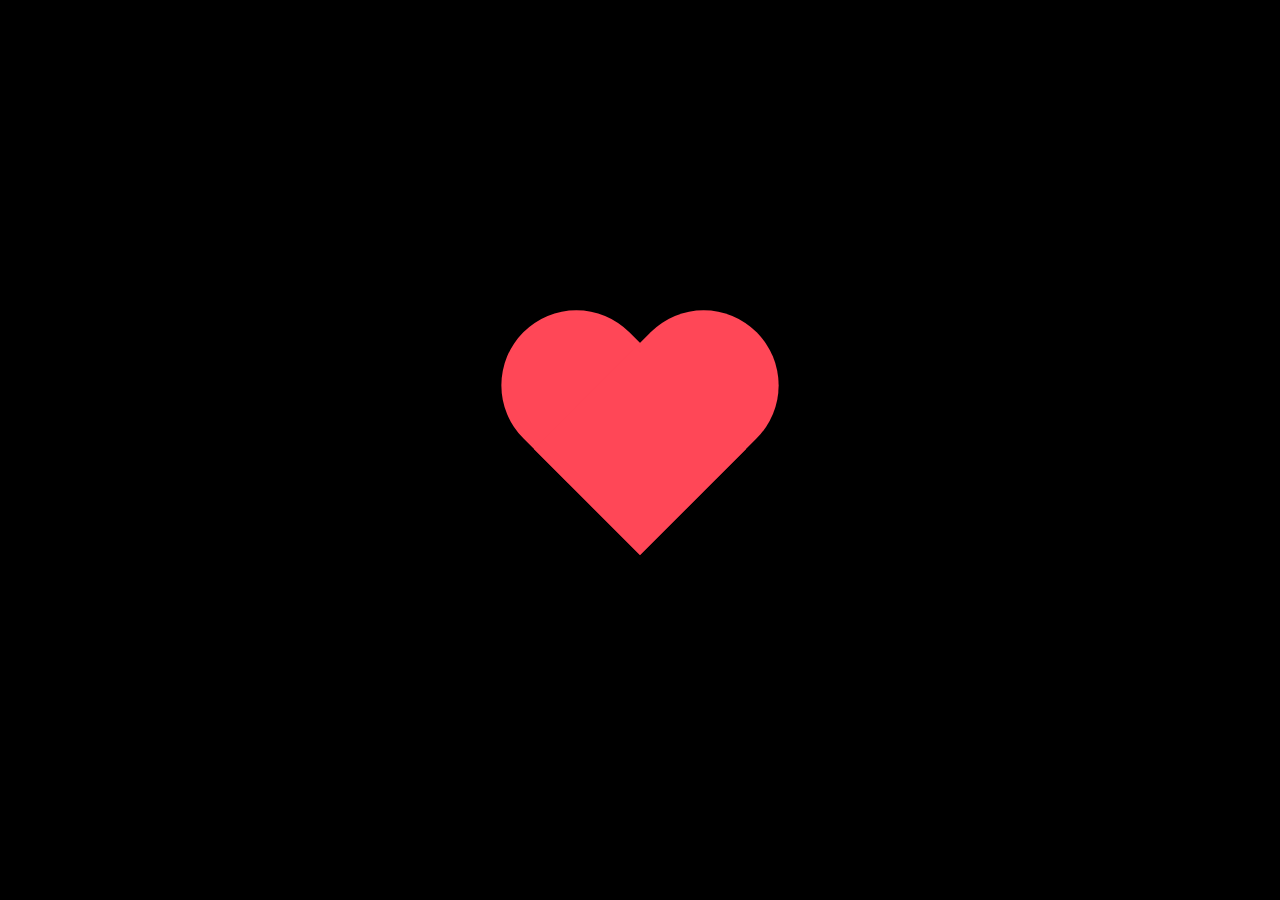
<file: index.html>
<!DOCTYPE html>
<html lang="en">
<head>
  <link rel="stylesheet" href="h.css">
  <meta charset="UTF-8">
  <meta name="viewport" content="width=device-width, initial-scale=1.0">
  <title>A heart for Anastasia</title>
</head>
<body>

  <div class="container">
    <div class="heart"></div>
    <div class="love-text">Nastya, I still love you</div>
  </div>

  <script src="h.js"></script>
</body>
</html>
</file>
<file: h.css>
.container {
  display: flex;
  justify-content: center; 
  align-items: center;     
  height: 100vh;          
  width: 100vw;           
}


.heart {
  position: absolute;
  width: 300px;
  height: 270px;
  animation: heartbeat 1.5s infinite;
}

.heart:before,
.heart:after {
  content: "";
  position: absolute;
  left: 150px;
  top: 0;
  width: 150px;
  height: 240px;
   background: #ff4757;
  border-radius: 150px 150px 0 0;
  transform: rotate(-45deg);
  transform-origin: 0 100%;
}


.heart:after {
  left: 0;
  transform: rotate(45deg);
  transform-origin: 100% 100%;
}



body {
    margin: 0;
    background-color: black; /* Черный фон */
    color: white; /* Белый текст для контраста */
  }

@keyframes heartbeat {
    0%, 100% {
      transform: scale(1);
      filter: drop-shadow(0 0 10px #ff4757);
    }
    50% {
      transform: scale(1.1);
      filter: drop-shadow(0 0 25px #ff4757);
    }
  }

.heart.burst {
  animation: burst 0.6s forwards;
}

@keyframes burst {
  0% {
    transform: scale(1);
    opacity: 1;
    filter: drop-shadow(0 0 25px #ff4757);
  }
  
  100% {
    transform: scale(0);
    opacity: 0;
    filter: drop-shadow(0 0 0 #ff4757);
  }
}

.fragment {
  position: absolute;
  width: 12px;
  height: 12px;
  background: #ff4757;
  pointer-events: none;
  border-radius: 3px;
  animation: fragment-fly 0.8s forwards;
  filter: drop-shadow(0 0 5px #ff4757);
}

@keyframes fragment-fly {
  0% {
    transform: translate(0, 0) scale(1);
    opacity: 1;
  }
  100% {
    transform: translate(var(--x), var(--y)) scale(0);
    opacity: 0;
  }
}

.love-text {
  position: absolute;
  font-size: 48px;
  font-family: 'Segoe UI', sans-serif;
  color: #ff6b81;
  opacity: 0;
  transform: scale(0.7);
  text-shadow: 0 0 15px #ff4757, 0 0 30px #ff4757;
  pointer-events: none;
}

.love-text.show {
  animation: showText 1.2s ease forwards;
}

@keyframes showText {
  from {
    opacity: 0;
    transform: scale(0.7);
  }
  to {
    opacity: 1;
    transform: scale(1);
  }
}
</file>
